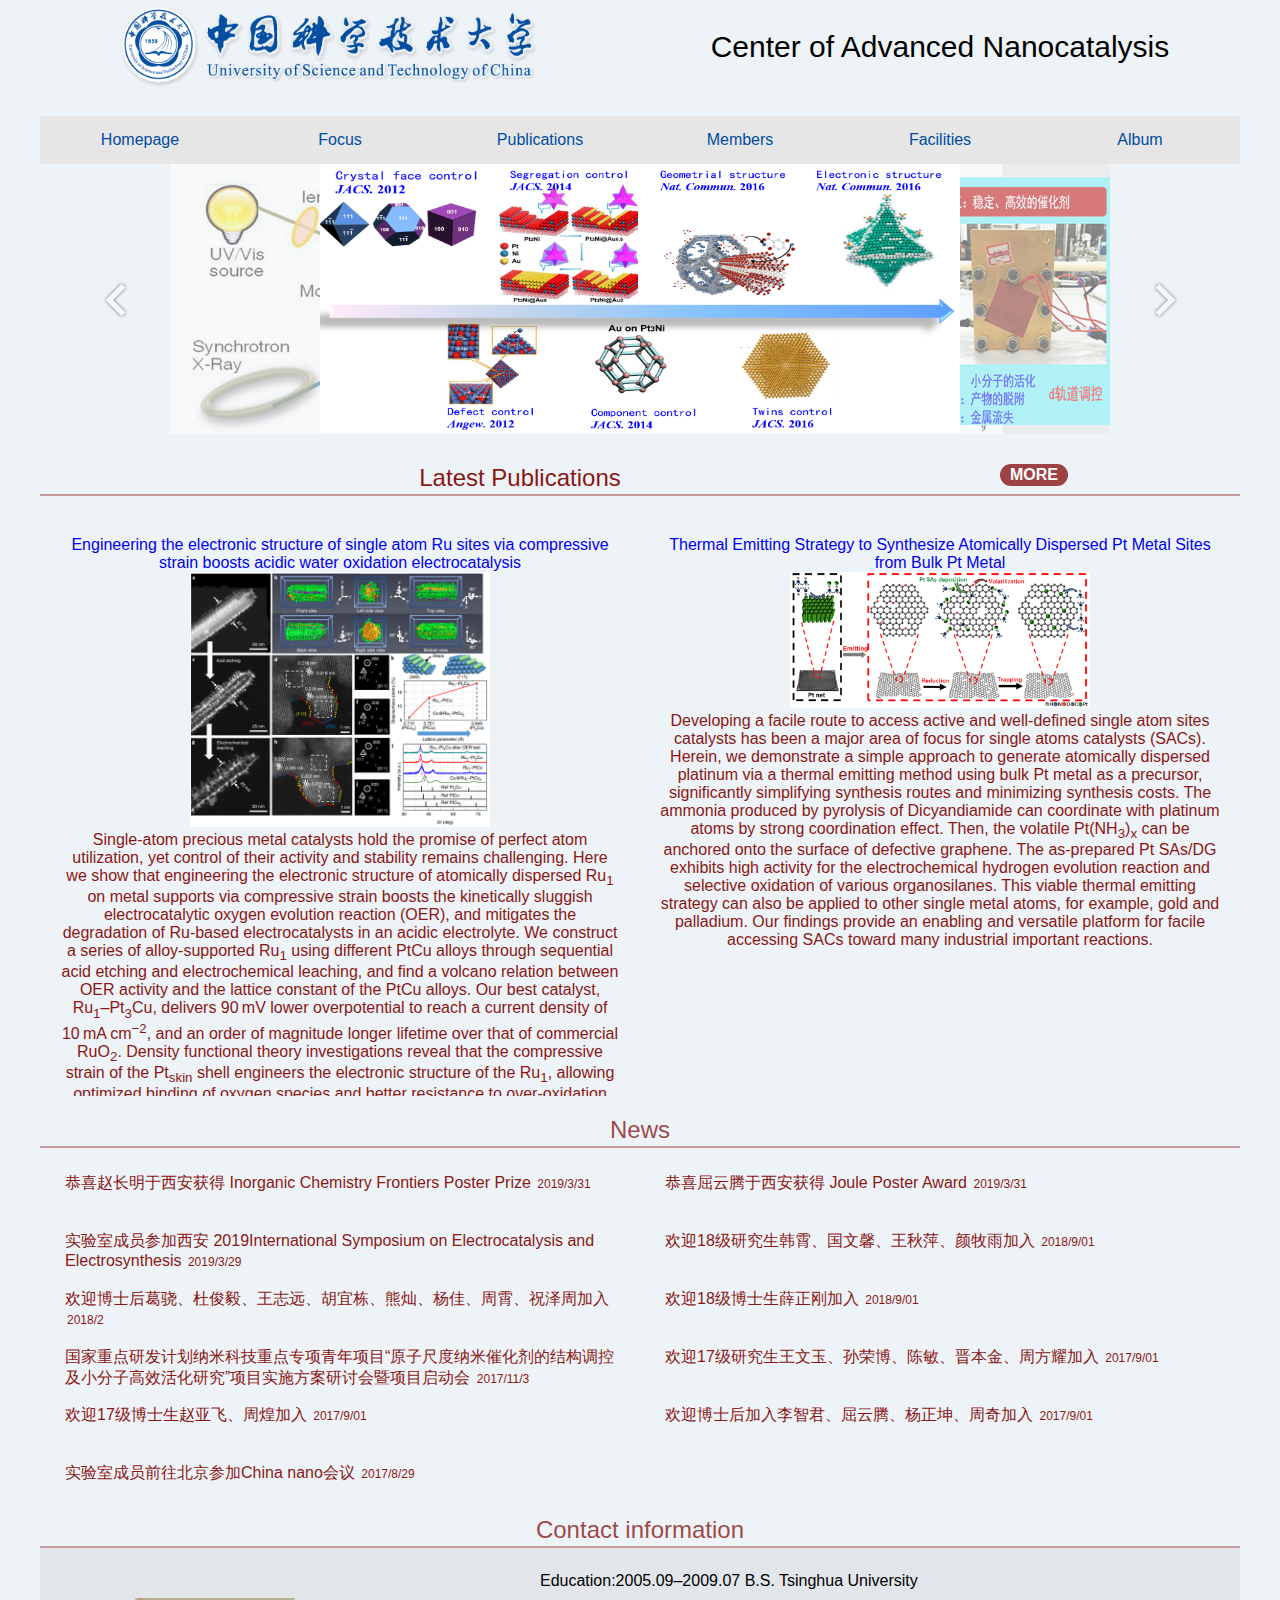
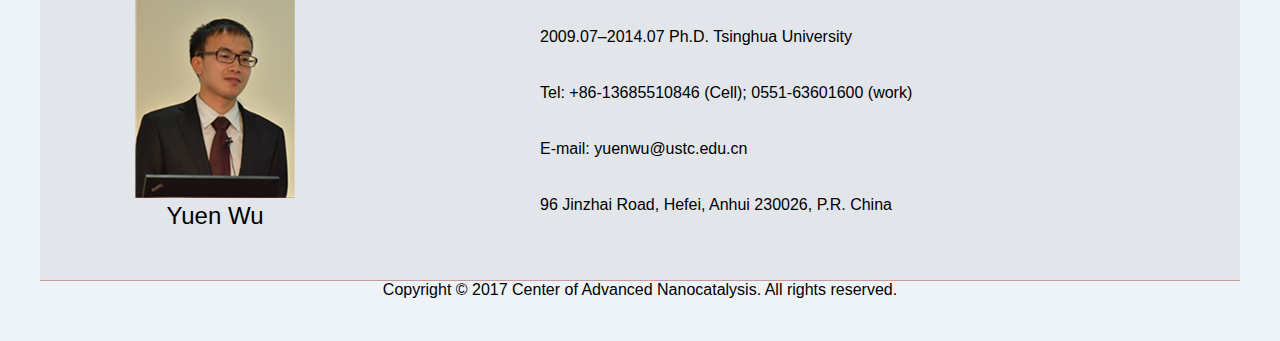
<file: index.html>
﻿<!DOCTYPE html>

<html lang="en" xmlns="http://www.w3.org/1999/xhtml">
<head>
    <meta charset="utf-8" />
    <meta name="author" content="whzyzyz@outllook.com">
    <meta name="keywords" content="nanocatalysis,Yuen Wu,Yadong Li,ustc,Center of Advanced Nanocatalysis">
    <meta name="description" content="homepage of Center of Advanced Nanocatalysis">
    <link rel="stylesheet" type="text/css" href="css/style.css">
    <link rel="stylesheet" type="text/css" href="css/homepage.css">
    <!--<link rel="icon" type="image/png" sizes="32x32" href="//logo.png">-->
    <title>Center of Advanced Nanocatalysis</title>
</head>
<body>
    <div id="fullbody">

    <div id="header">
            <img src="images/logo.png" title="title" width="600" height="96">
        <div id="namespace">
            <p id="sysname">Center of Advanced Nanocatalysis</p>
        </div>
    </div>

    <div id="tab1">
        <ul id="menu">
            <li id="homepage">
                <a href="index.html" title="homepage">Homepage</a>
            </li>
            <li id="focus">
                <a href="focus.html" title="focus">Focus</a>
            </li>
            <li id="publications">
                <a href="publications.html" title="publications">Publications</a>
            </li>
            <li id="members">
                <a href="members.html" title="members">Members</a>
            </li>
            <li id="facilites">
                <a href="facilities.html" title="facilities">Facilities</a>
            </li>
            <li id="Album">
                <a href="album.html" title="Album">Album</a>
            </li>
            <!-- <a href="" title=""></a></li>-->
        </ul>
    </div>
    <div id="tab2">
    <div class="caroursel poster-main" data-setting='{
	        "width":1200,
	        "height":270,
	        "posterWidth":900,
	        "posterHeight":270,
	        "scale":1,
	        "dealy":"5000",
	        "algin":"left"
	    }'>
        <ul class="poster-list">
            <li class="poster-item">
                <a href="focus.html#synthetic strategy" title="a1"><img src="images/img1.png"></a></li>
            <li class="poster-item">
                <a href="focus.html#characterization" title="a2"><img src="images/img2.png"></a></li>
            <li class="poster-item">
                <a href="focus.html#industrailapplication" title="industrial application"><img src="images/img3.png"></a></li>
        </ul>


        <div class="poster-btn poster-prev-btn"></div>
        <div class="poster-btn poster-next-btn"></div>

    </div>
    </div>
    <div id="contents">


        <div id="paper">
            <div id="papertitle">
            <div id="ttttt">
                Latest Publications
                </div>
            <div id="more">MORE
                </div>

            </div>
            <div id="paperpublication">
            <div class="pub">
                <ul>
                    <li><a href="https://www.nature.com/articles/s41929-019-0246-2">Engineering the electronic structure of single atom Ru sites via compressive strain boosts acidic water oxidation electrocatalysis</a></li>
                <li><img src="images/201905.png" width="300px">
                </li><li class="abstract">
                    Single-atom precious metal catalysts hold the promise of perfect atom utilization, yet control of their activity and stability remains challenging. Here we show that engineering the electronic structure of atomically dispersed Ru<sub>1</sub> on metal supports via compressive strain boosts the kinetically sluggish electrocatalytic oxygen evolution reaction (OER), and mitigates the degradation of Ru-based electrocatalysts in an acidic electrolyte. We construct a series of alloy-supported Ru<sub>1</sub> using different PtCu alloys through sequential acid etching and electrochemical leaching, and find a volcano relation between OER activity and the lattice constant of the PtCu alloys. Our best catalyst, Ru<sub>1</sub>–Pt<sub>3</sub>Cu, delivers 90 mV lower overpotential to reach a current density of 10 mA cm<sup>−2</sup>, and an order of magnitude longer lifetime over that of commercial RuO<sub>2</sub>. Density functional theory investigations reveal that the compressive strain of the Pt<sub>skin</sub> shell engineers the electronic structure of the Ru<sub>1</sub>, allowing optimized binding of oxygen species and better resistance to over-oxidation and dissolution.

                </li>
                    </ul></div>

            <div class="pub">
                <ul>
                    <li><a href="https://pubs.acs.org.ccindex.cn/doi/10.1021/jacs.8b09834?tdsourcetag=s_pctim_aiomsg">Thermal Emitting Strategy to Synthesize Atomically Dispersed Pt Metal Sites from Bulk Pt Metal

                </a></li>
                <li ><img src="images/201904.png" width="300px"></li>
                    <li class="abstract">
                            Developing a facile route to access active and well-defined single atom sites catalysts has been a major area of focus for single atoms catalysts (SACs). Herein, we demonstrate a simple approach to generate atomically dispersed platinum via a thermal emitting method using bulk Pt metal as a precursor, significantly simplifying synthesis routes and minimizing synthesis costs. The ammonia produced by pyrolysis of Dicyandiamide can coordinate with platinum atoms by strong coordination effect. Then, the volatile Pt(NH<sub>3</sub>)<sub>x</sub> can be anchored onto the surface of defective graphene. The as-prepared Pt SAs/DG exhibits high activity for the electrochemical hydrogen evolution reaction and selective oxidation of various organosilanes. This viable thermal emitting strategy can also be applied to other single metal atoms, for example, gold and palladium. Our findings provide an enabling and versatile platform for facile accessing SACs toward many industrial important reactions.
                    </li>
                </ul>
            </div>
            </div>
        </div>
            <div id="news">
                <div id="tttt2">News</div>
                <ul id="neww">
                    <li><div class="neww">恭喜赵长明于西安获得 Inorganic Chemistry Frontiers Poster Prize <span class="newstime">2019/3/31</span></div></li>
                    <li><div class="neww">恭喜屈云腾于西安获得 Joule Poster Award  <span class="newstime">2019/3/31</span></div></li>
                    <li><div class="neww">实验室成员参加西安 2019International Symposium on Electrocatalysis and Electrosynthesis <span class="newstime">2019/3/29</span></div></li>
                    <li><div class="neww">欢迎18级研究生韩霄、国文馨、王秋萍、颜牧雨加入   <span class="newstime">2018/9/01</span></div></li>
                    <li><div class="neww">欢迎博士后葛骁、杜俊毅、王志远、胡宜栋、熊灿、杨佳、周霄、祝泽周加入   <span class="newstime">2018/2</span></div></li>
                    <li><div class="neww">欢迎18级博士生薛正刚加入   <span class="newstime">2018/9/01</span></div></li>
                    <li><div class="neww"><a href="http://news.ustc.edu.cn/xwbl/201711/t20171102_288775.html">国家重点研发计划纳米科技重点专项青年项目“原子尺度纳米催化剂的结构调控及小分子高效活化研究”项目实施方案研讨会暨项目启动会</a>     <span class="newstime">2017/11/3</span></div></li>
                    <li><div class="neww">欢迎17级研究生王文玉、孙荣博、陈敏、晋本金、周方耀加入   <span class="newstime">2017/9/01</span></div></li>
                    <li><div class="neww">欢迎17级博士生赵亚飞、周煌加入   <span class="newstime">2017/9/01</span></div></li>
                    <li><div class="neww">欢迎博士后加入李智君、屈云腾、杨正坤、周奇加入   <span class="newstime">2017/9/01</span></div></li>
                <li><div class="neww">实验室成员前往北京参加China nano会议  <span class="newstime">2017/8/29</span></div>
</li>

                    </ul>

            </div>
        </div>
        <div id="contactinformation">
            <div id="ccf">Contact information</div>
            
            <div id="ccfimg"><img src="images/wyn.png" title="wuyuen"><p id="name">Yuen Wu</p></div>
            <div id="ccftext">
            <ul>
                <li>Education:2005.09–2009.07 B.S. Tsinghua University                </li>
                <li> 2009.07–2014.07 Ph.D. Tsinghua University                </li>
                <li><a href="tel:+86-13685510846">Tel: +86-13685510846 (Cell)</a>; <a href="tel:0551-63601600">0551-63601600 (work)</a></li>
                <li><a href="mailto:yuenwu@ustc.edu.cn">E-mail: yuenwu@ustc.edu.cn</a> </li>
                <li>96 Jinzhai Road, Hefei, Anhui 230026, P.R. China </li>

               <!-- <li><img src="images/hx.png" title="hongxun">Xun Hong</li>
                <li>Tel: +86-13966670058(Cell); 0551-63601600 (work)</li>
                <li>
                    Education:</br>2000–2004
                    B.S. USTC</br></br>2004–2010
                   Ph.D USTC
                    </br></br>2010–2012   Postdoctal </br> Tsinghua University
                    </br></br>2012–2014   Postdoctal Research Fellows</br> Nanyang Technological University
                </li>
                <li>E-mail: hongxun@ustc.edu.cn </li>
                   -->
            </ul>
            </div>
        </div>


    <script src="js/jquery.min.js"></script>
    <script src="js/jquery.carousel.js"></script>
    <script>
        Caroursel.init($('.caroursel'))
    </script>
    
    <script>
        $(document).ready(function(){

            $(".pub").mouseenter(function(){
                $(this).animate({"bottom":"20px"},200);
                $(this).css("background-color","rgba(255,255,255,0.5)");
                $(this).css("box-shadow","#888888 0px 0px 10px 5px");

            });

            $(".pub").mouseleave(function(){
                $(this).animate({"bottom":"0px"},100);
                $(this).css("background-color","#eef3f7");
                $(this).css("box-shadow","none");
                });

            });
            var more=$("#more");
            /*more.onmouseover=
                function(){
                    this.style.background-color=white;
                    this.style.color=rgba(138,23,21,0.8);
                }
            more.onmouseout (
                function(){
                    this.css({ "background-color":"rgba(138,23,21,0.8)","color":"white"});
                }
            )*/
            
            $("#more").mouseenter(
                function(){
                    $(this).css({"background-color":"white","color":"rgba(138,23,21,0.8)"});
                }
            );
            $("#more").mouseleave (
                function(){
                    $(this).css({ "background-color":"rgba(138,23,21,0.8)","color":"white"});
                }
            );
            $("#more").click(
                function(){
                    window.open("publications.html");
                }
            );

            

    </script>
    <div id="footer">
        Copyright © 2017 Center of Advanced Nanocatalysis. All rights reserved.

</body>
</html>
</file>
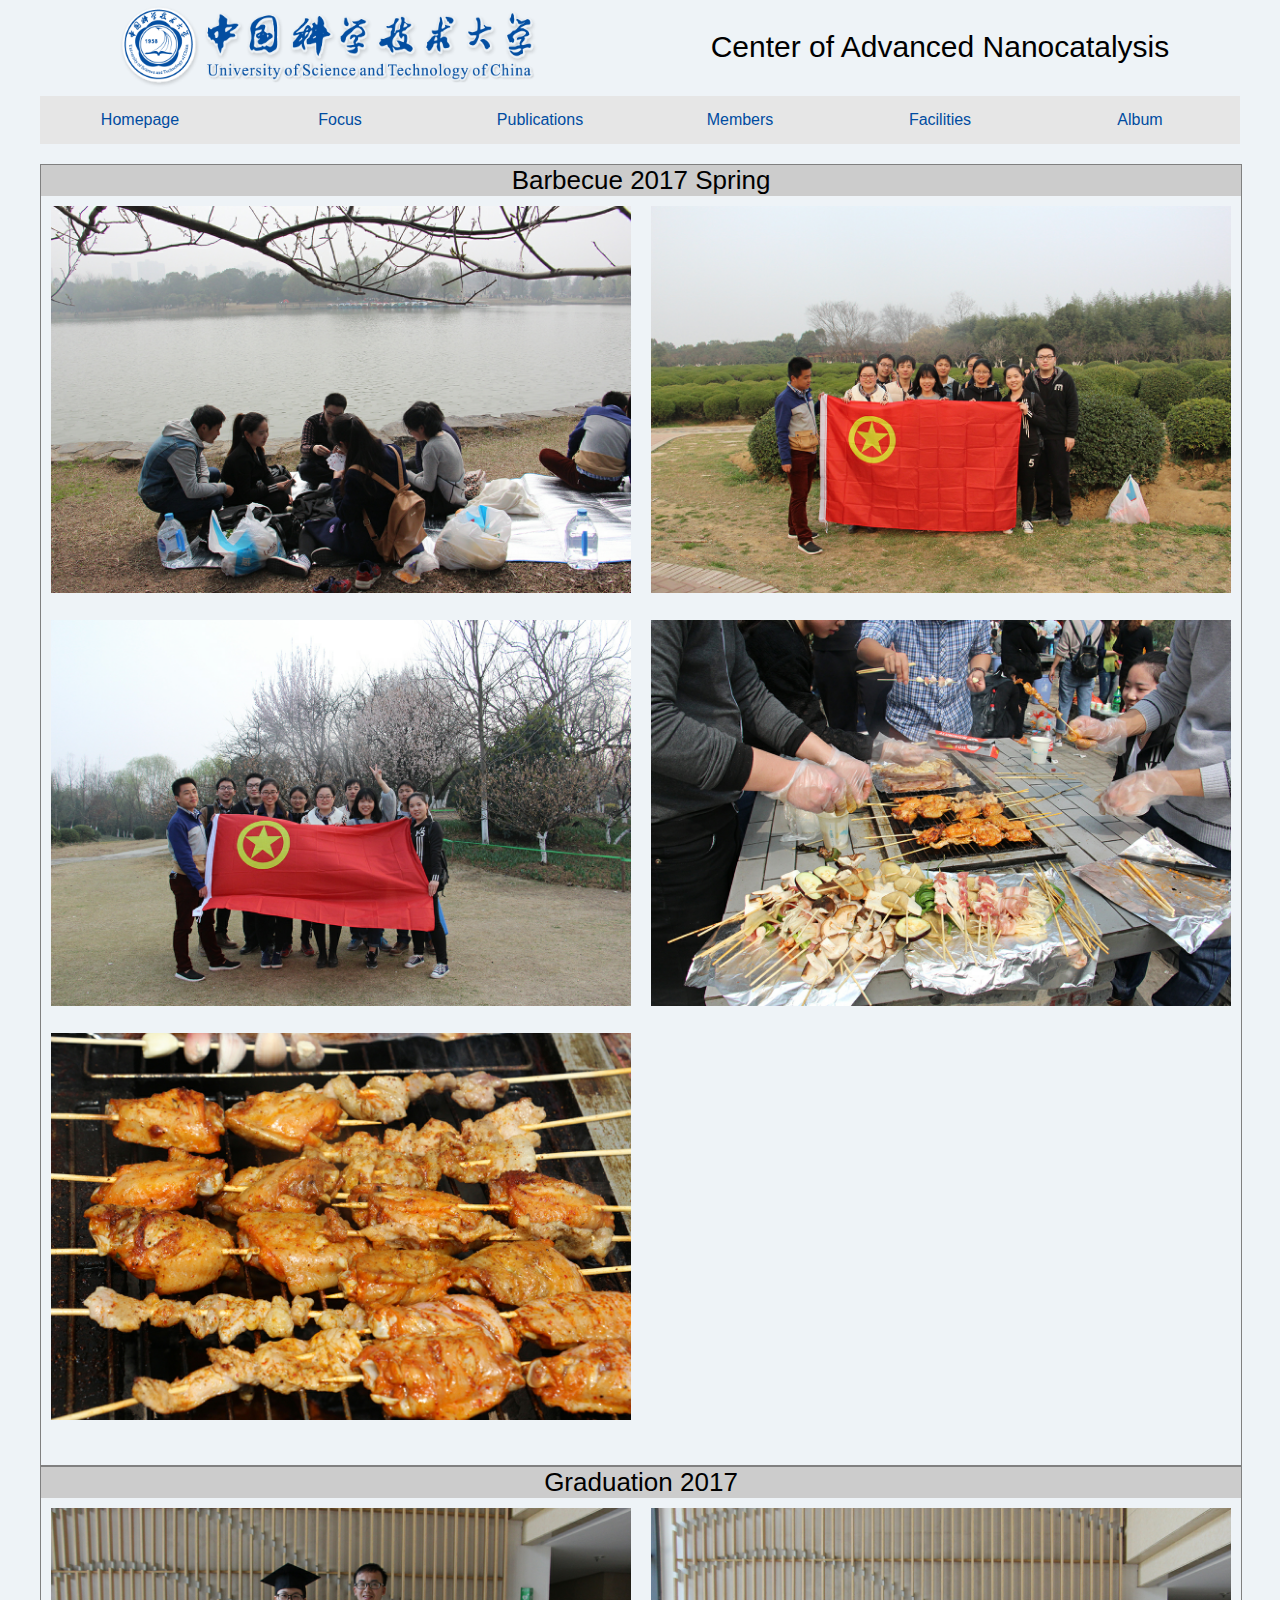
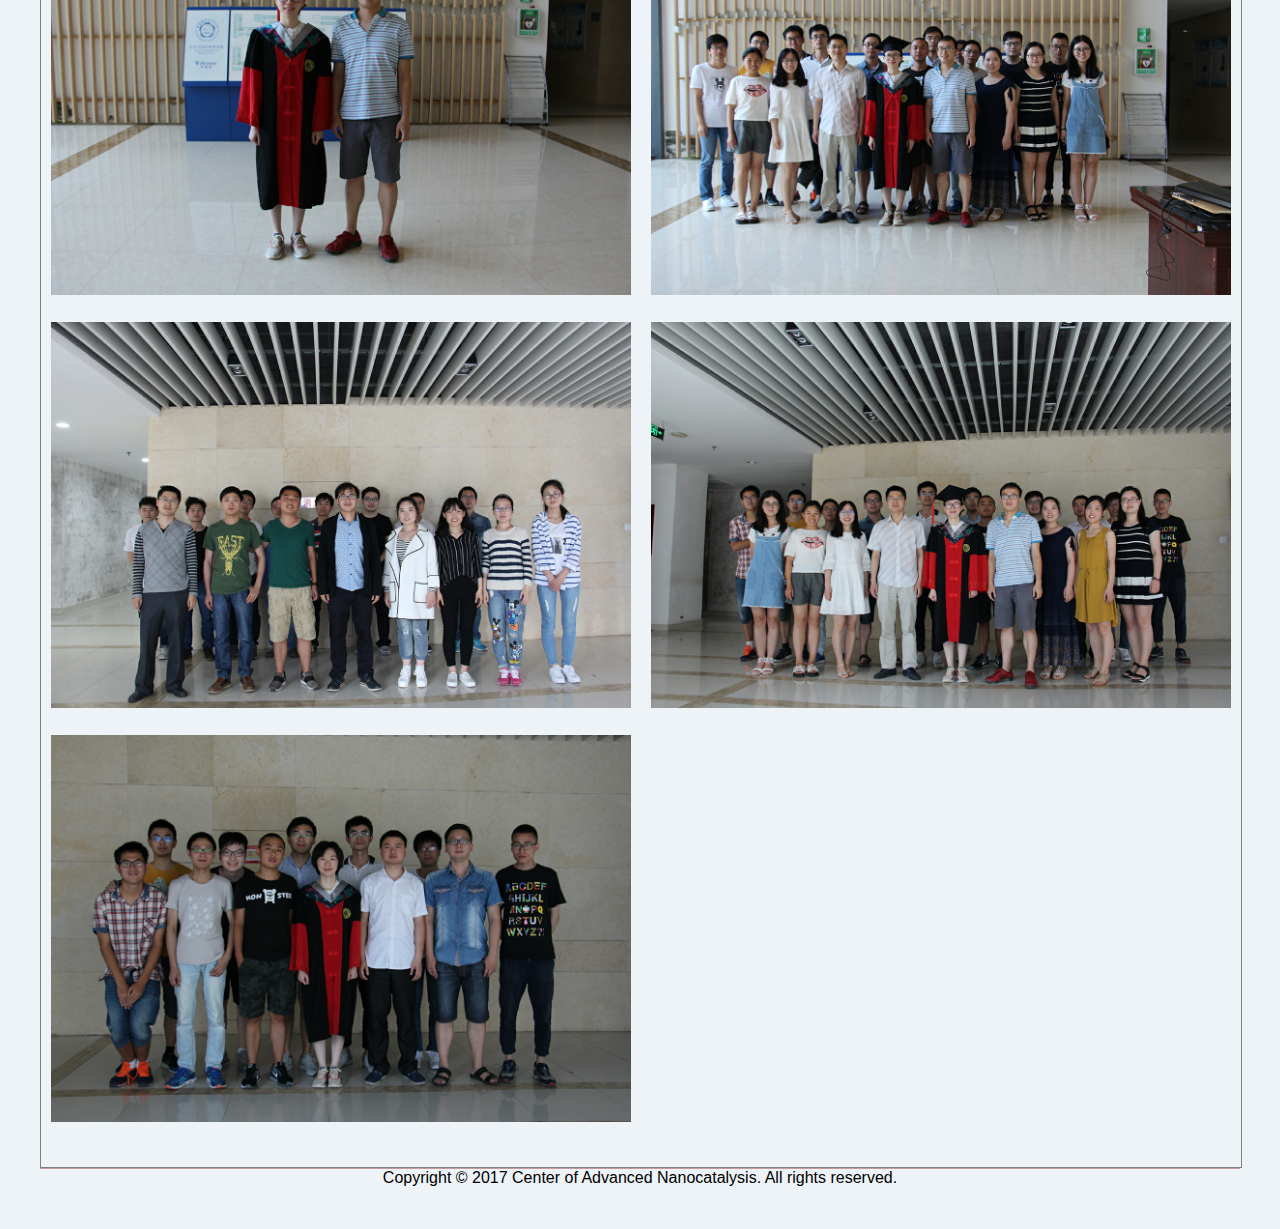
<file: album.html>
﻿<!DOCTYPE html>

<html lang="en" xmlns="http://www.w3.org/1999/xhtml">
<head>
    <meta charset="utf-8" />
    <link rel="stylesheet" type="text/css" href="css/style.css">
    <link rel="stylesheet" type="text/css" href="css/album.css">
    <!--<link rel="icon" type="image/png" sizes="32x32" href="//logo.png">-->
            <title>Facilities</title>
</head>
<body>
    <div id="header">
            <img src="images/logo.png" title="title" width="600" height="96">
        <div id="namespace">
            <p id="sysname">Center of Advanced Nanocatalysis</p>
        </div>
    </div>

    <div id="tab1">
        <ul id="menu">
            <li id="homepage">
                <a href="index.html" title="homepage">Homepage</a>
            </li>
            <li id="focus">
                <a href="focus.html" title="focus">Focus</a>
            </li>
            <li id="publications">
                <a href="publications.html" title="publications">Publications</a>
            </li>
            <li id="members">
                <a href="members.html" title="members">Members</a>
            </li>
            <li id="facilites">
                <a href="facilities.html" title="facilities">Facilities</a>
            </li>
            <li id="Album">
                <a href="album.html" title="Album">Album</a>
            </li>
            <!-- <a href="" title=""></a></li>-->
        </ul>
    </div>
    <div id="contents">
        <div class="album" id="barbecue">
            <p>Barbecue 2017 Spring</p>
            <ul>
                <li><img src="images/IMG_0836.png"></li>
                <li><img src="images/IMG_0919.png"></li>
                <li><img src="images/IMG_0922.png"></li>
                <li><img src="images/IMG_0842.png"></li>
                <li><img src="images/IMG_0843.png"></li>
            </ul>
        </div>
        <div class="album" id="graduation">
            
                <p>Graduation 2017</p>
            <ul>    <li><img src="images/IMG_3454.png"></li>
                <li><img src="images/IMG_3444.png"></li>
                <li><img src="images/IMG_2361.png"></li>
                <li><img src="images/IMG_3468.png"></li>
                <li><img src="images/IMG_3501.png"></li>
            </ul>

        </div>
    </div>

    <div id="footer">
        Copyright © 2017 Center of Advanced Nanocatalysis. All rights reserved.
    </div>
</body>
</html>
</file>
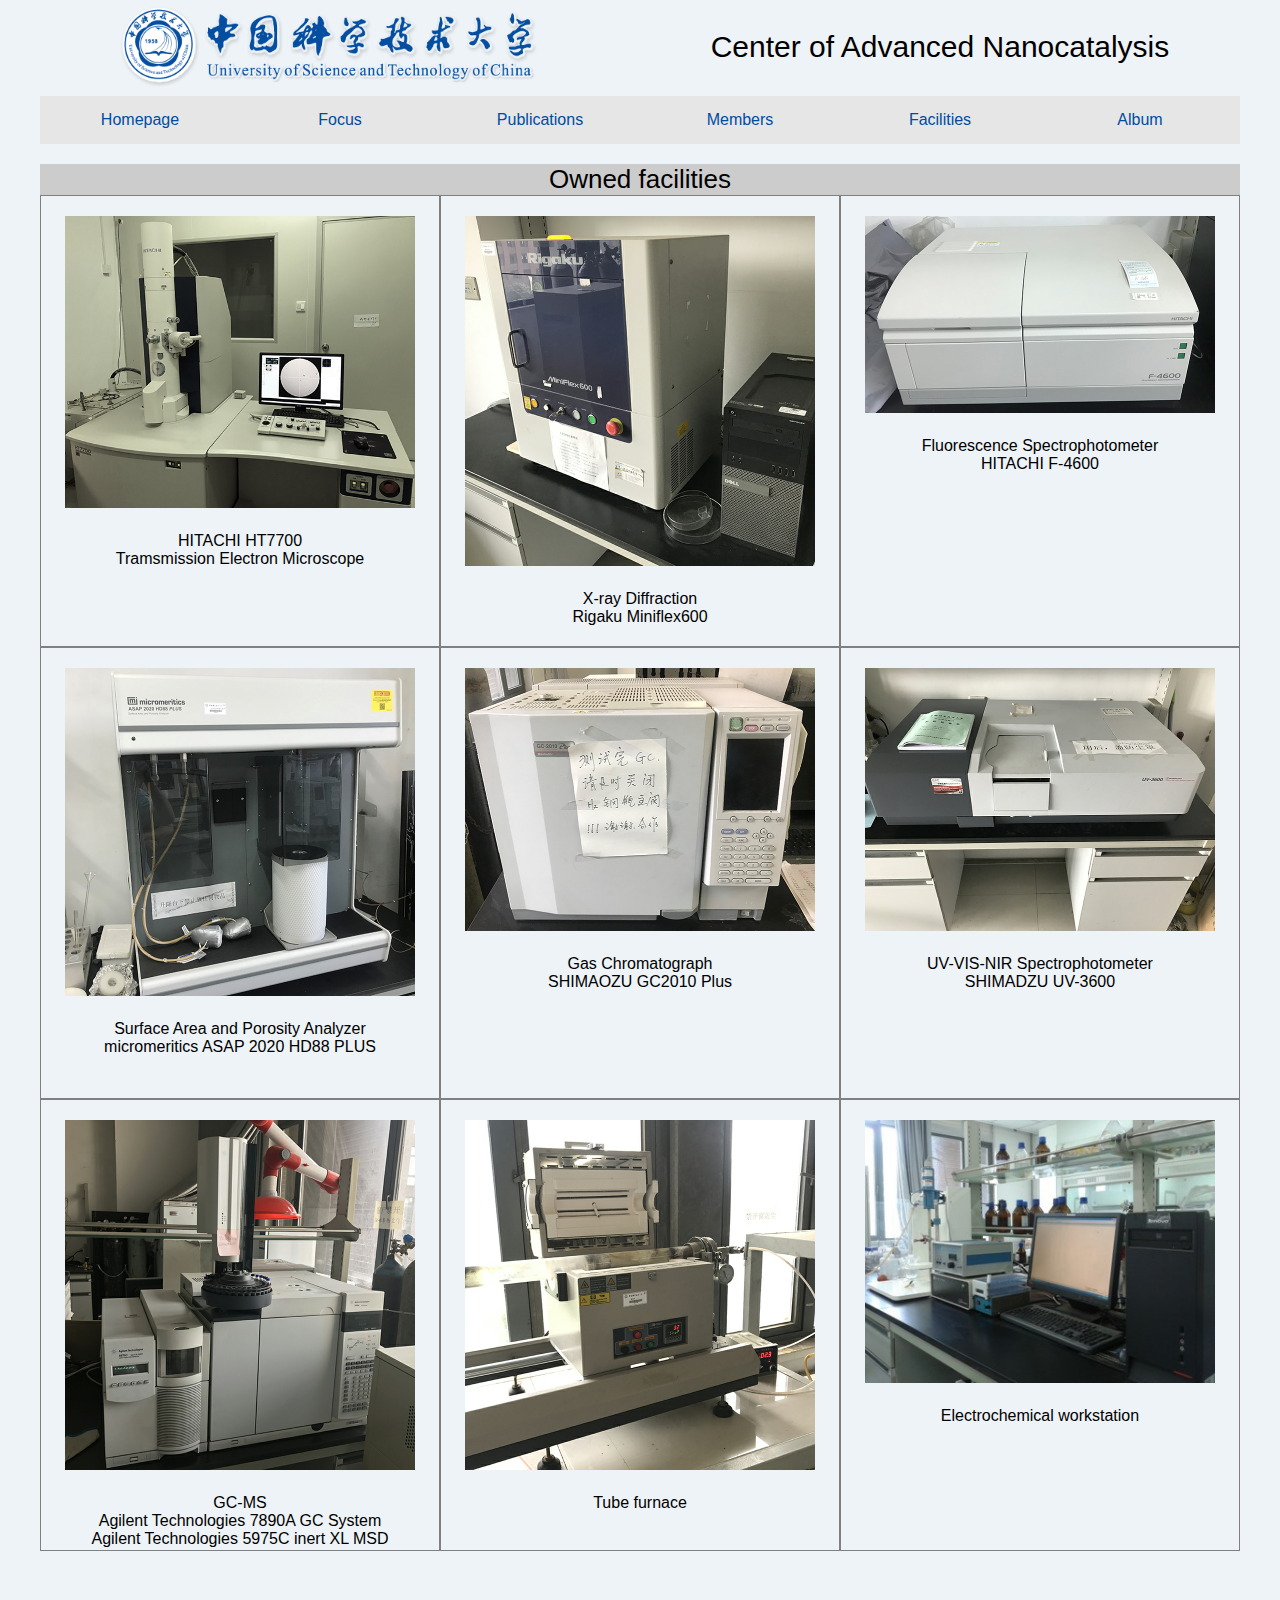
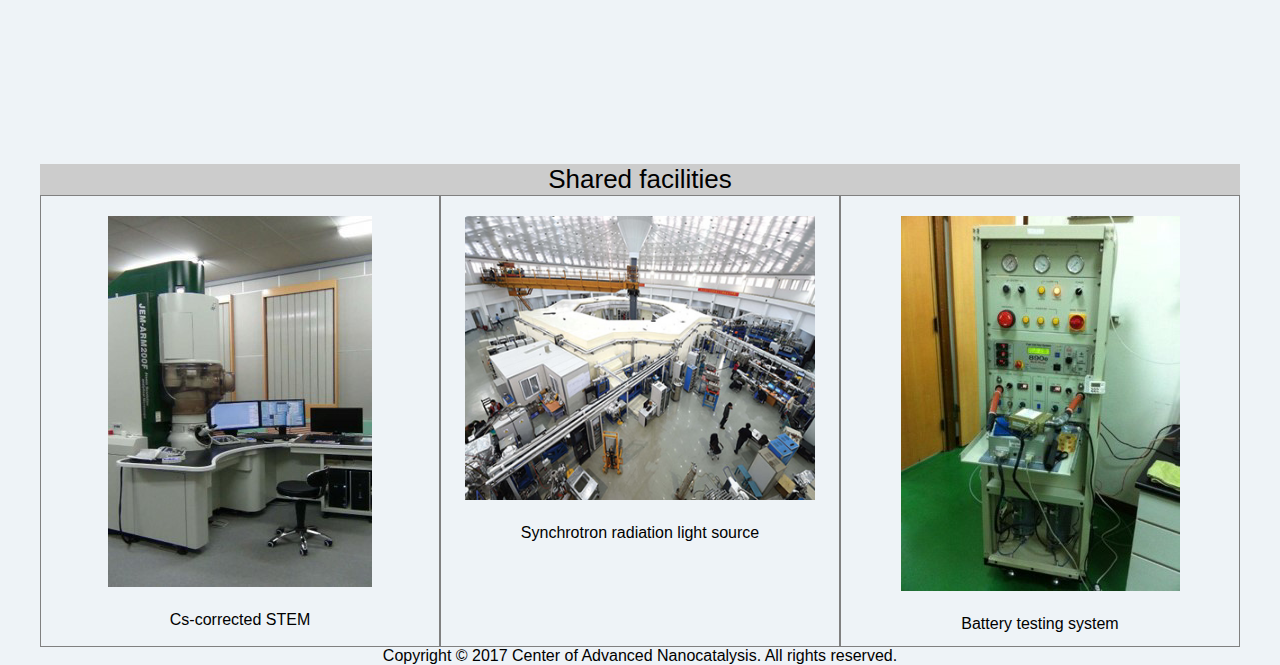
<file: facilities.html>
﻿<!DOCTYPE html>

<html lang="en" xmlns="http://www.w3.org/1999/xhtml">
<head>
    <meta charset="utf-8" />
    <link rel="stylesheet" type="text/css" href="css/style.css">
    <link rel="stylesheet" type="text/css" href="css/facilities.css">
    <!--<link rel="icon" type="image/png" sizes="32x32" href="//logo.png">-->
            <title>Facilities</title>
</head>
<body>
    <div id="header">
            <img src="images/logo.png" title="title" width="600" height="96">
        <div id="namespace">
            <p id="sysname">Center of Advanced Nanocatalysis</p>
        </div>
    </div>

    <div id="tab1">
        <ul id="menu">
            <li id="homepage">
                <a href="index.html" title="homepage">Homepage</a>
            </li>
            <li id="focus">
                <a href="focus.html" title="focus">Focus</a>
            </li>
            <li id="publications">
                <a href="publications.html" title="publications">Publications</a>
            </li>
            <li id="members">
                <a href="members.html" title="members">Members</a>
            </li>
            <li id="facilites">
                <a href="facilities.html" title="facilities">Facilities</a>
            </li>
            <li id="Album">
                <a href="album.html" title="Album">Album</a>
            </li>
            <!-- <a href="" title=""></a></li>-->
        </ul>
    </div>
    <div id="contents">
        <div id="own">
            <div class="tit">Owned facilities</div>

            <div class="fac">
                <img src="images/tem.png"><br />
                HITACHI HT7700<br />
                Tramsmission Electron Microscope
                <br />
            </div>
            <div class="fac">
                <img src="images/xrd.png"><br />
                X-ray Diffraction<br />
            Rigaku Miniflex600
                <br /></div>
            <div class="fac">
                <img src="images/fs.png"><br />
                Fluorescence Spectrophotometer<br />
                HITACHI F-4600
                <br />
            </div>
            <div class="fac">
                <img src="images/sapa.png"><br />
                Surface Area and Porosity Analyzer<br />
                micromeritics ASAP 2020 HD88 PLUS
                <br />
            </div>
            <div class="fac">
                <img src="images/gc2010.png"><br />
                Gas Chromatograph<br />
                SHIMAOZU GC2010 Plus
                <br />
            </div>
            <div class="fac">
                <img src="images/uvvis.png"><br />
                UV-VIS-NIR Spectrophotometer
                <br />
                SHIMADZU UV-3600
            </div>
            <div class="fac">
                <img src="images/gcms.png"><br />
                GC-MS
                <br />
                Agilent Technologies  7890A GC System <br \>Agilent Technologies 5975C inert XL MSD
            </div>
            <div class="fac">
                <img src="images/gsl.png"><br />
                Tube furnace
                <br />
            </div>
            <div class="fac">
                <img src="images/eleche.png">
                <br />
                Electrochemical workstation
            </div>

        </div>
        <div id="share">
            <div class="tit">Shared facilities</div>
            <div class="fac">
                <img src="images/coorp1.png"><br />
                Cs-corrected STEM
                </div>
            <div class="fac">
                <img src="images/coorp2.png"><br />
                Synchrotron radiation light source 
            </div>
            <div class="fac">
                <img src="images/coorp3.png"><br />
                Battery testing system
            </div>

                </div>
            </div>

            <div id="footer">
                Copyright © 2017 Center of Advanced Nanocatalysis. All rights reserved.
            </div>
</body>
</html>
</file>
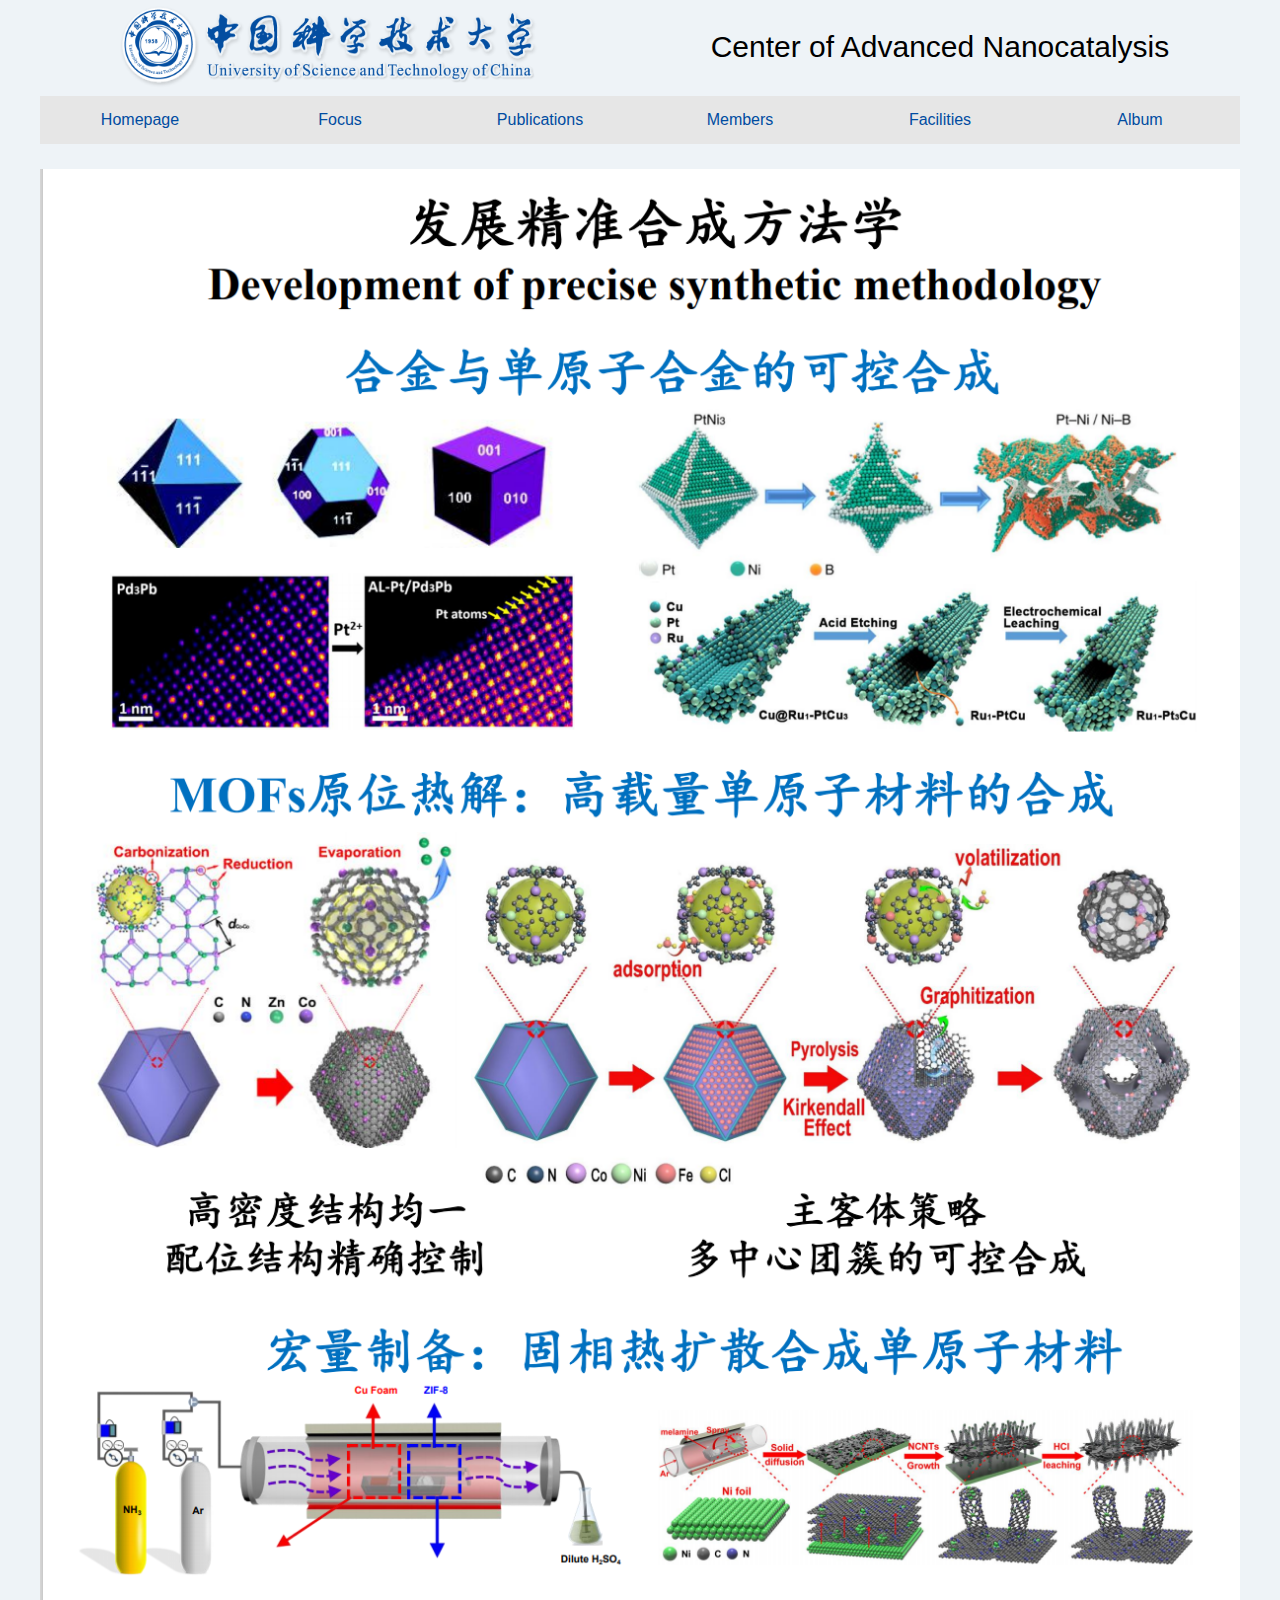
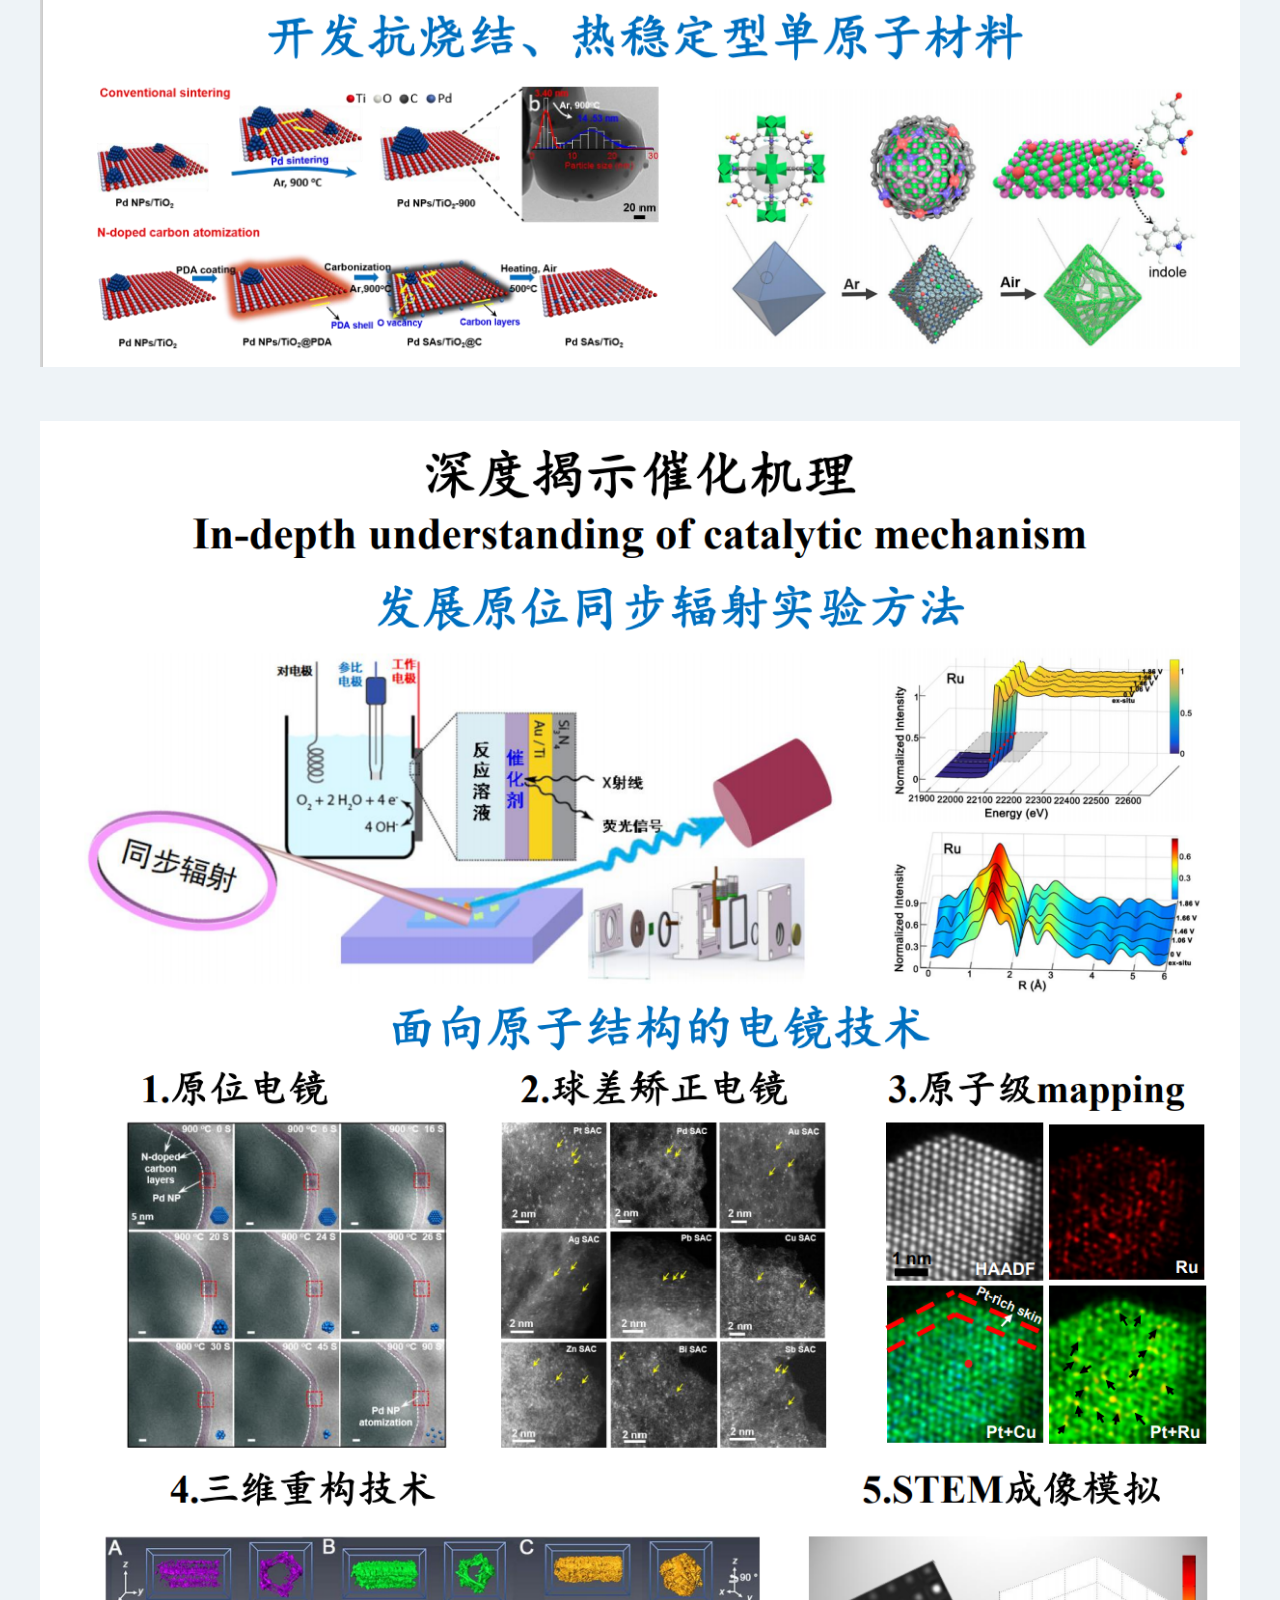
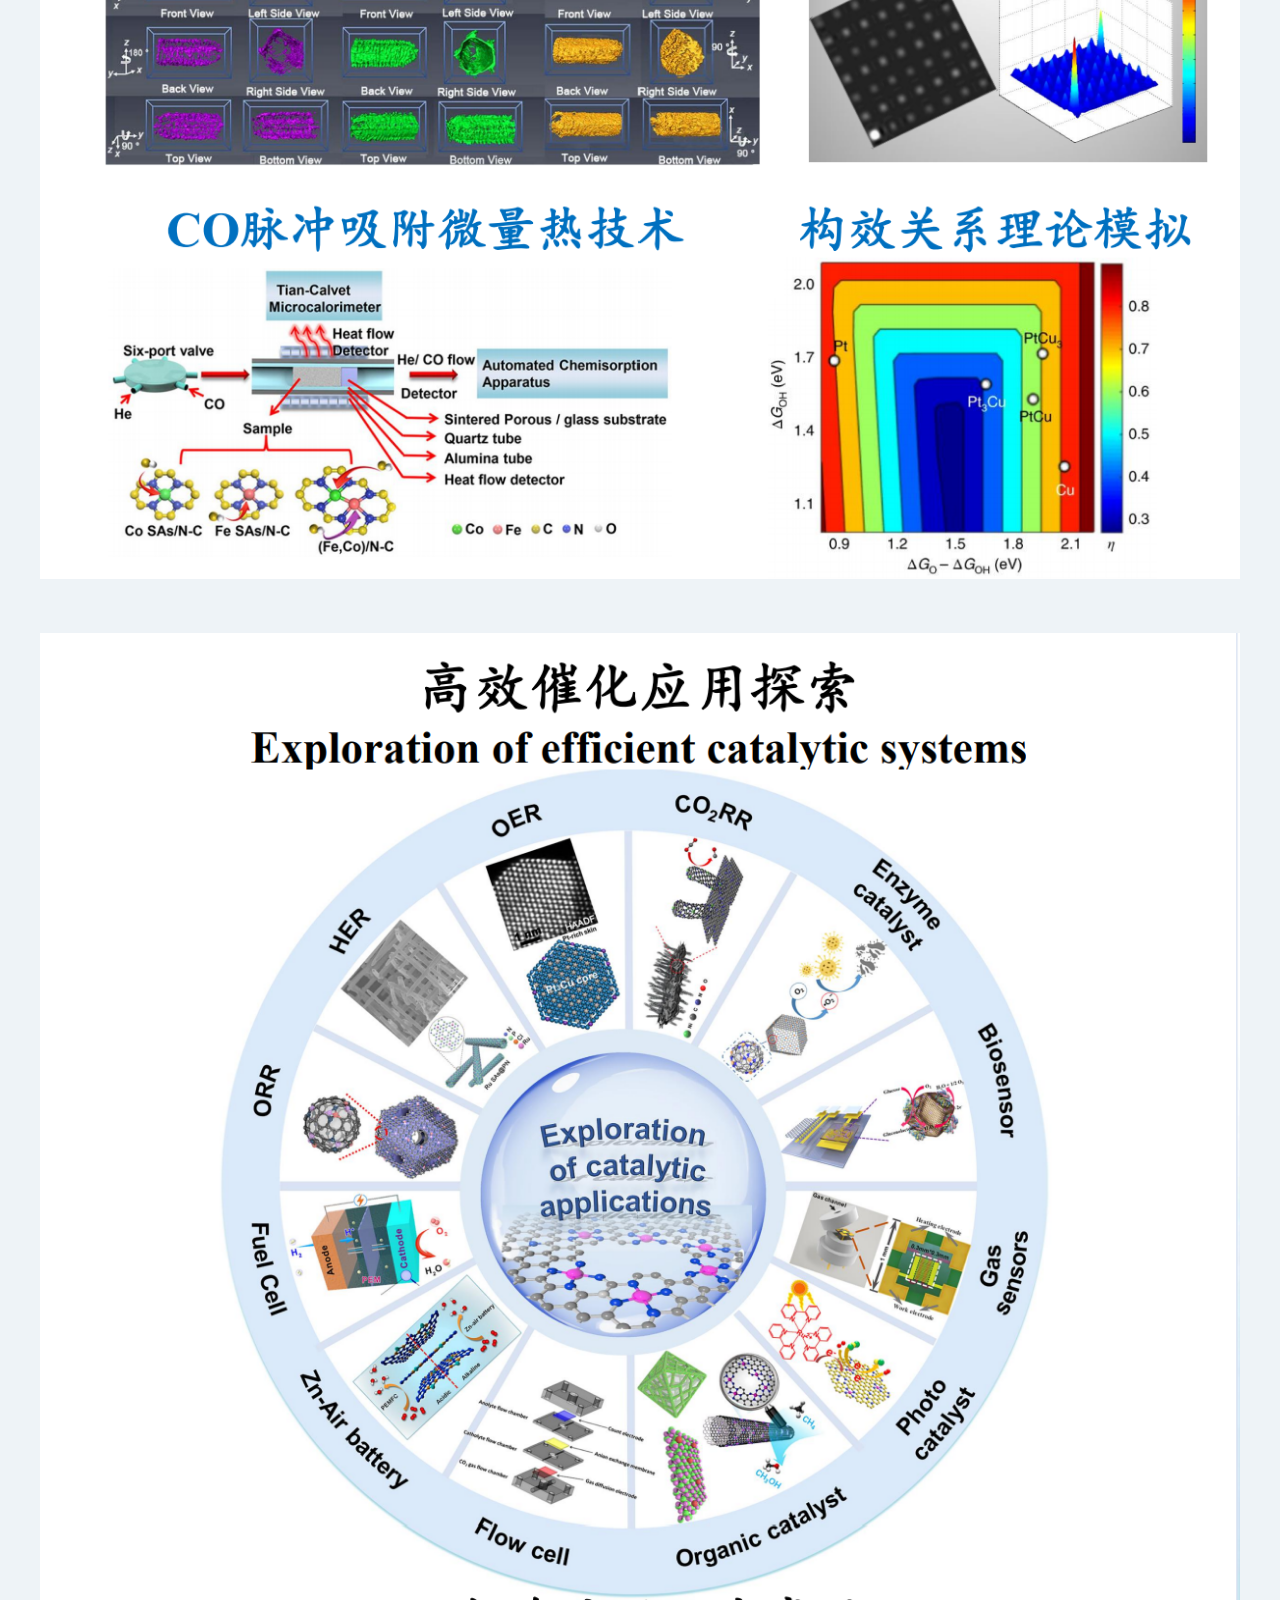
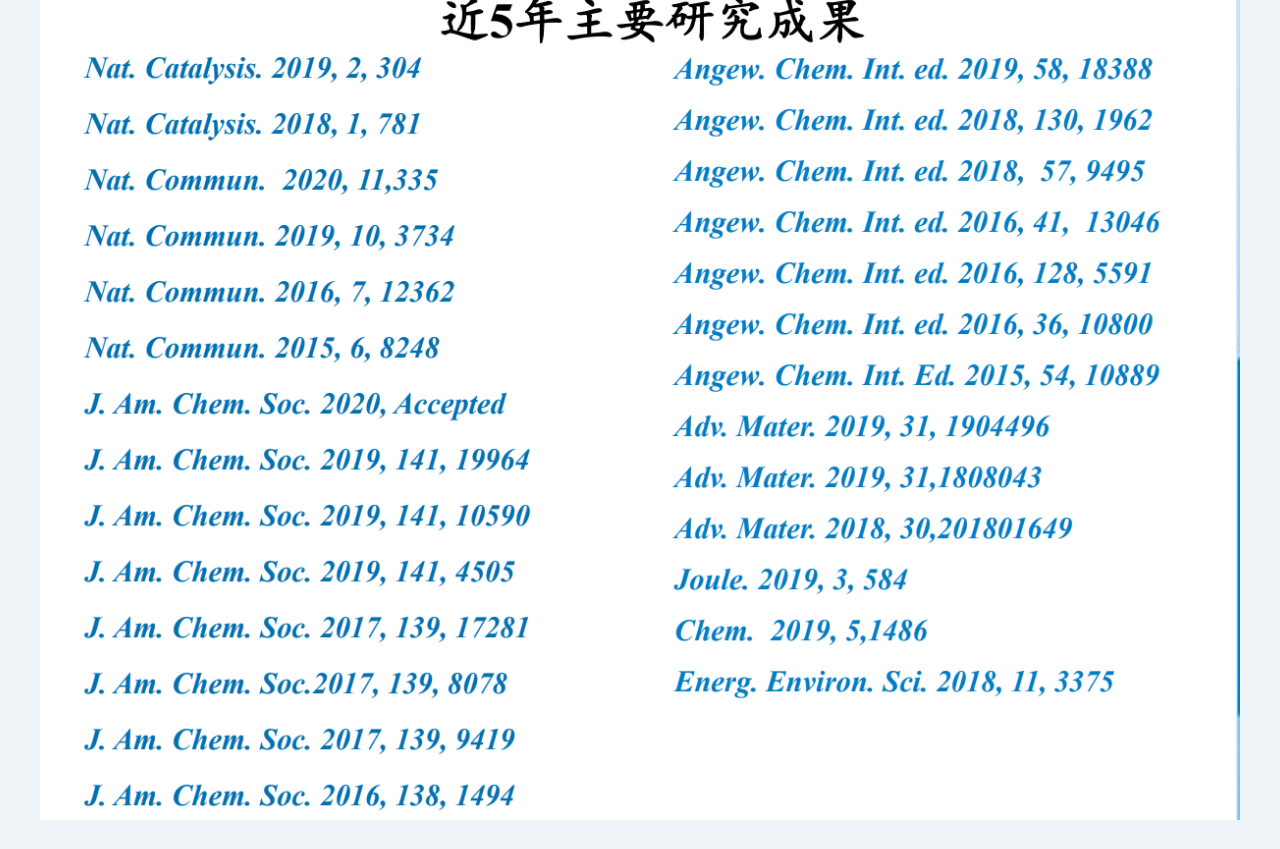
<file: focus.html>
﻿<!doctype html>
<html>
<head>
<meta charset="utf-8">
<title>Focus</title>
    <link rel="stylesheet" type="text/css" href="css/style.css">
    <link rel="stylesheet" type="text/css" href="css/focus.css">
</head>

<body>
    <div id="header">
        <img src="images/logo.png" title="title" width="600" height="96">
        <div id="namespace">
            <p id="sysname">Center of Advanced Nanocatalysis</p>
        </div>
    </div>

    <div id="tab1">
        <ul id="menu">
            <li id="homepage">
                <a href="index.html" title="homepage">Homepage</a>
            </li>
            <li id="focus">
                <a href="focus.html" title="focus">Focus</a>
            </li>
            <li id="publications">
                <a href="publications.html" title="publications">Publications</a>
            </li>
            <li id="members">
                <a href="members.html" title="members">Members</a>
            </li>
            <li id="facilites">
                <a href="facilities.html" title="facilities">Facilities</a>
            </li>
            <li id="Album">
                <a href="album.html" title="Album">Album</a>
            </li>
            <!-- <a href="" title=""></a></li>-->
        </ul>
    </div>
    <div class="focus" id="synthetic strategy">
            <img src="images/focus1.png">
    </div>
    <div class="focus" id="characterization">
            <img src="images/focus2.png">
    </div>

    <div class="focus" id="industrailapplication">
            <img src="images/focus3.png">
    </div>

    </div>
</body>
</html>
</file>
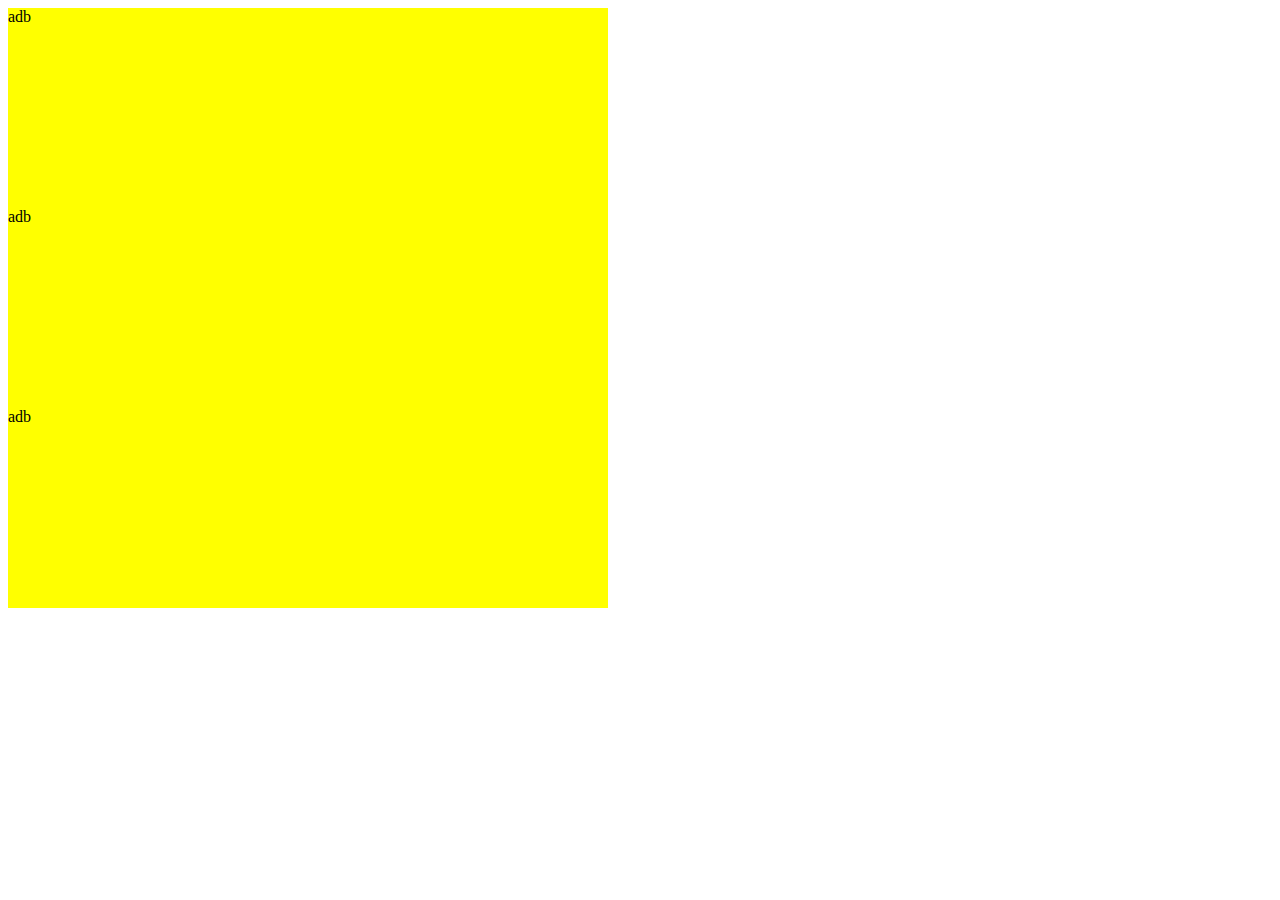
<file: test/test.html>
<!DOCTYPE html>
<html>
    <head> 
        <script src="https://cdn.staticfile.org/jquery/1.10.2/jquery.min.js"></script>
        <script>
            $(document).ready(function(){
                $(".box").hover(function(){
                    $(this).animate({"bottom":"20px"});
                },
                function(){$(this).animate({"bottom":"0px"});}
            )});
        </script>
        <style>
            .box{
                background-color: yellow;
                width: 600px;
                height:200px;
                position:relative;
            }
        </style>
    </head>
    <body>
        <div class="box">adb

        </div>
        <div class="box">adb

        </div>
        <div class="box">adb

        </div>
    </body>
</html>
</file>
<file: css/style.css>
﻿/*-----overall-----*/
*
	{
	margin:auto;
	padding:0;
	border:0;
	}
body
	{
        background-color:#eef3f7;
	text-align:center;
	font-family:verdana,sans-serif,'微软雅黑','宋体';
	font-size:16px;
	}

/*-----layout------*/
html 
{
	min-width:1200px;
	overflow:scroll;
	overflow-x:hidden;
}
div#header
{
    position: relative;
	width:1200px;
	height:96px;
}
div#namespace
{
    width:600px;
    height:96px;
    float:left;
}
p#sysname 
{
    font-family:'Franklin Gothic Medium', 'Arial Narrow', Arial, sans-serif;
    margin:30px;
    font-size:30px;
}

div#header img
{
    float:left;
}
div#tab1 
{
	width:1200px;
	height:48px;
}
div#tab1 ul#menu
{
	height:48px;
	background:#cccccc;
}
div#tab1 ul#menu li
{
	display:block;
	float:left;
	height:48px;
	width:200px;
	font-size:22px;
	line-height:48px;
	text-align:center;
}
div#tab1 ul#menu li a
{
	display:block;
	text-align:center;
	height:48px;
	width:200px;
	font-size:16px;
	text-decoration: none;
}
div#album 
{
    width:174px;
}

div#tab1 a:link{color:#004ca1;background-color:rgba(255, 255, 255, 0.5);}
div#tab1 a:hover {color:#004ca1;background-color:rgba(0,0,0,0.2);}

div#nav {
    float: right;
    display: block;
    width: 190px;
    padding: 1em 1em 1em 1em;
    margin: 0;
}

div#footer
{
    width:1200px;
    height:60px;
    
    border-top:1px solid rgba(138,23,21,.4);
}

div#contents {
    margin: auto;
    width: 1200px;
    margin-top: 20px;
    min-height:200px;
}

div#nav {
    padding: 0;
    width: 222px;
}

    div#nav p {
        background-color: #CCCCCC;
        font-size: 22px;
    }

    div#nav ul {
        padding: 0 80px;
        list-style-type: none;
        text-align: left;
    }

        div#nav ul li {
            list-style-type: none;
            height: 24px;
        }

a
{
    text-decoration: none;

}

a:hover
{
    text-decoration: underline;
}
</file>
<file: css/homepage.css>
﻿div
{
    position: relative;
}
div#fullbody
{
    width: 1200px;
    padding:0px 10px;
}
div#tab2
{
    width:100%;
    height:280px;
}

.poster-main {
    width: 1100px;
    margin: 0;
    float: left;
    height: 270px;
}

    .poster-main a, .poster-main img {
        display: block;
        width: 640px;
        height: 270px;
    }

    .poster-main .poster-list {
        width: 1100px;
        height: 270px;
        list-style-type: none;
    }

        .poster-main .poster-list .poster-item {
            position: absolute;
            left: 0px;
            top: 0px
        }

    .poster-main .poster-btn {
        position: absolute;
        height: 100%;
        width: 100px;
        top: 0px;
        z-index: 10 !important;
        opacity: 0.7;
    }

    .poster-main .poster-prev-btn {
        left: 0px;
        background: url("../images/btn_l.png") no-repeat center center;
    }
    .poster-prev-btn:hover,.poster-next-btn:hover
    {
        background-color: #fff;
    }

    .poster-main .poster-next-btn {
        right: 0px;
        background: url("../images/btn_r.png") no-repeat center center;
    }

div#contents
{
    width:100%;
    
}
div#papertitle,div#paperpublication
{
    width:100%;
} 
div#papertitle
{
    height:30px;
    border-bottom: 2px  solid  rgba(138,23,21,.4)
}
div#ttttt,div#more,.pub
{
    float:left;
    color: rgba(138,23,21,1);
}
div#ttttt 
{
    width:80%;
    margin:auto;
    font-size: 24px;
}
div#tttt2
{
    width:100%;
    margin:20px 0px;
    font-size: 24px;
    color: rgba(138,23,21,0.8);
    height:30px;
    border-bottom: 2px  solid  rgba(138,23,21,.4)
}
div#news
{
    height:400px;
}
.neww
{
    width:550px;
    height:48px;
    padding:5px 25px;
    color: rgba(138,23,21,1);
    float: left;
    text-align: left;
}
.neww a
{
    
    color: rgba(138,23,21,1);
}
.neww span
{
    padding:2px;
    border-radius: 12px;
    font-size:12px;
}
.neww:hover span
{
    background-color: rgba(138,23,21,0.8);
    transition: background-color 0.5s;
    color: white;
}
div#paperpublication
{
    height:600px;
    overflow:hidden;
}

.pub{
    /*position:absolute;*/
    width:560px;
    padding:10px;
    margin:10px;
    float:left;
}
ul 
{
    list-style-type: none;
}
div a 
{
    text-align: left;
}
div#more
{
    width:5%;
    margin:auto;
    padding:2px 4px;
    font-size: 16px;
    background-color:rgba(138,23,21,0.8);
    border-radius: 12px;
    color:white;
    font-weight:bold;
    font-style:none;
    text-decoration: none;
}

div#contactinformation
{
    height:364px;
    color: black;
    background-color: rgb(187, 40, 40)；
    
}
div#ccf
{
    width: 100%;
    color: rgba(138,23,21,0.8);
    height:30px;
    font-size: 24px;
    border-bottom: 2px  solid  rgba(138,23,21,.4)

}
div ul
{
    margin:20px 0px;
}
div#contactinformation li
{
    width:550px;
    padding:4px 25px;
    min-height: 48px;
}
div#ccfimg 
{
    padding: 50px 25px;
    float:left;
    width: 300px;
    background-color: #e2e6ea;
}
div#ccfimg p#name
{
    color:black;
    font-size: 24px;
}
div#ccftext
{
    background-color: #e2e6ea;
    text-align: left;
    float:left;
    width:850px;
    height: 332px;
}
div#ccftext a{
    color:black;
}
</file>
<file: css/album.css>
﻿.album
{
    width:1200px;
    border:1px grey solid;
}
.album ul
{
    text-align:center;
    font-size:26px;
    list-style-type:none;
}
.album li
{
    float:left;
}
.album img
{
    width: 580px;
    margin:10px;
}
.album p{

    text-align:center;

    font-size:26px;background-color:#cccccc;
}
div#barbecue
{
    height:1300px;
}
div#graduation
{
    height:1300px;
}
</file>
<file: css/facilities.css>
﻿.fac
{
    width:398px;
    height:450px;
    float:left;
    border:1px grey solid;
    text-align:center;
}
.fac img
{
    max-width:350px;
    max-height:400px;
    position:center;
    margin:20px;
}
.tit 
{
    font-size:26px;
    background:#cccccc;
    text-align:center;
    width:1200px;
}
div#own
{
    height:1600px;
}
</file>
<file: css/focus.css>
﻿.focus{
    width:1200px;
}
.focus img
{
    width:100%;
    margin:25px 0;
}
</file>
